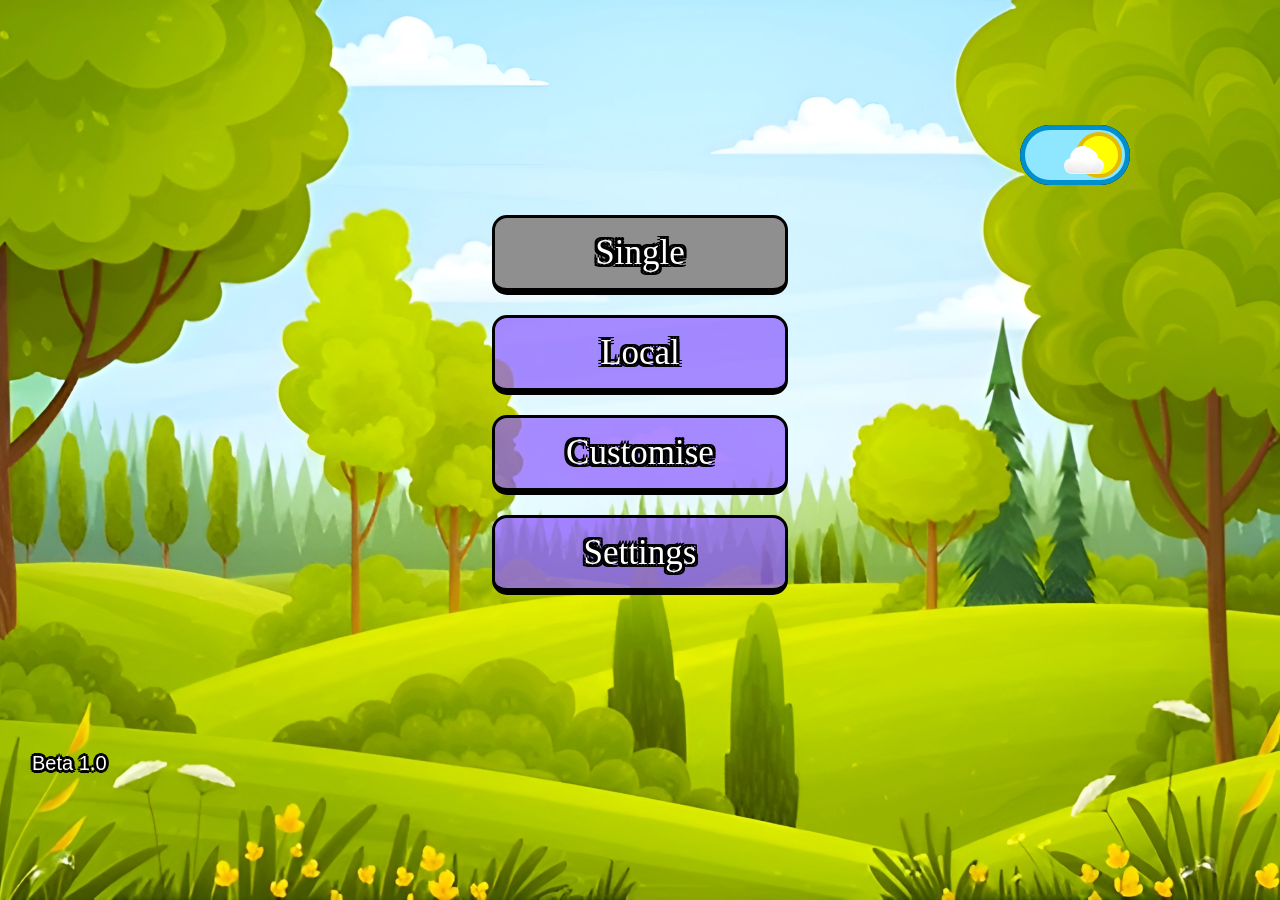
<file: menu/index.html>
<!DOCTYPE html>
<html lang="en">
  <head>
    <script src="./node.js"></script>
    <link rel="stylesheet" href="style.css" />
    <meta charset="UTF-8" />
    <meta name="viewport" content="width=device-width, initial-scale=1.0" />
    <title>Code of Logic</title>
  </head>
  <body>
    <div class="container_day" id="Photo_day">
      <div class="container_daynight">
        <div class="day" id="Day" onclick="Check()">
          <div class="sun" id="Sun"></div>
        </div>
        <div class="cloud" id="Cloud" onclick="Check()"></div>
        <div class="night" id="Night">
          <div class="moon" id="Moon">
            <div class="moon_sircle1"></div>
            <div class="moon_sircle2"></div>
            <div class="moon_sircle3"></div>
          </div>
          <div class="star star1"></div>
          <div class="star star2"></div>
          <div class="star star3"></div>
          <div class="star star4"></div>
          <div class="star star5"></div>
          <div class="star star6"></div>
        </div>
      </div>
      <audio id="Sound" src="./sounds/sound.mp3" type="audio/mpeg"></audio>
      <audio
        id="Sound1"
        src="./sounds/sound copy.mp3"
        type="audio/mpeg"
      ></audio>
      <audio
        id="Sound2"
        src="./sounds/sound copy 2.mp3"
        type="audio/mpeg"
      ></audio>
      <audio
        id="Sound3"
        src="./sounds/sound copy 3.mp3"
        type="audio/mpeg"
      ></audio>
      <div class="container_buttons">
        <div class="button1_day" id="Button_1" onmouseover="Sound()">
          Single
        </div>
        <div class="button2_day" id="Button_2" onmouseover="Sound1()">
          Local
        </div>
        <div class="button3_day" id="Button_3" onmouseover="Sound2()">
          Customise
        </div>
        <div class="button4_day" id="Button_4" onmouseover="Sound3()">
          Settings
        </div>
      </div>
      <div class="container_beta">
        <div class="text_beta">Beta 1.0</div>
      </div>
    </div>
  </body>
</html>
</file>
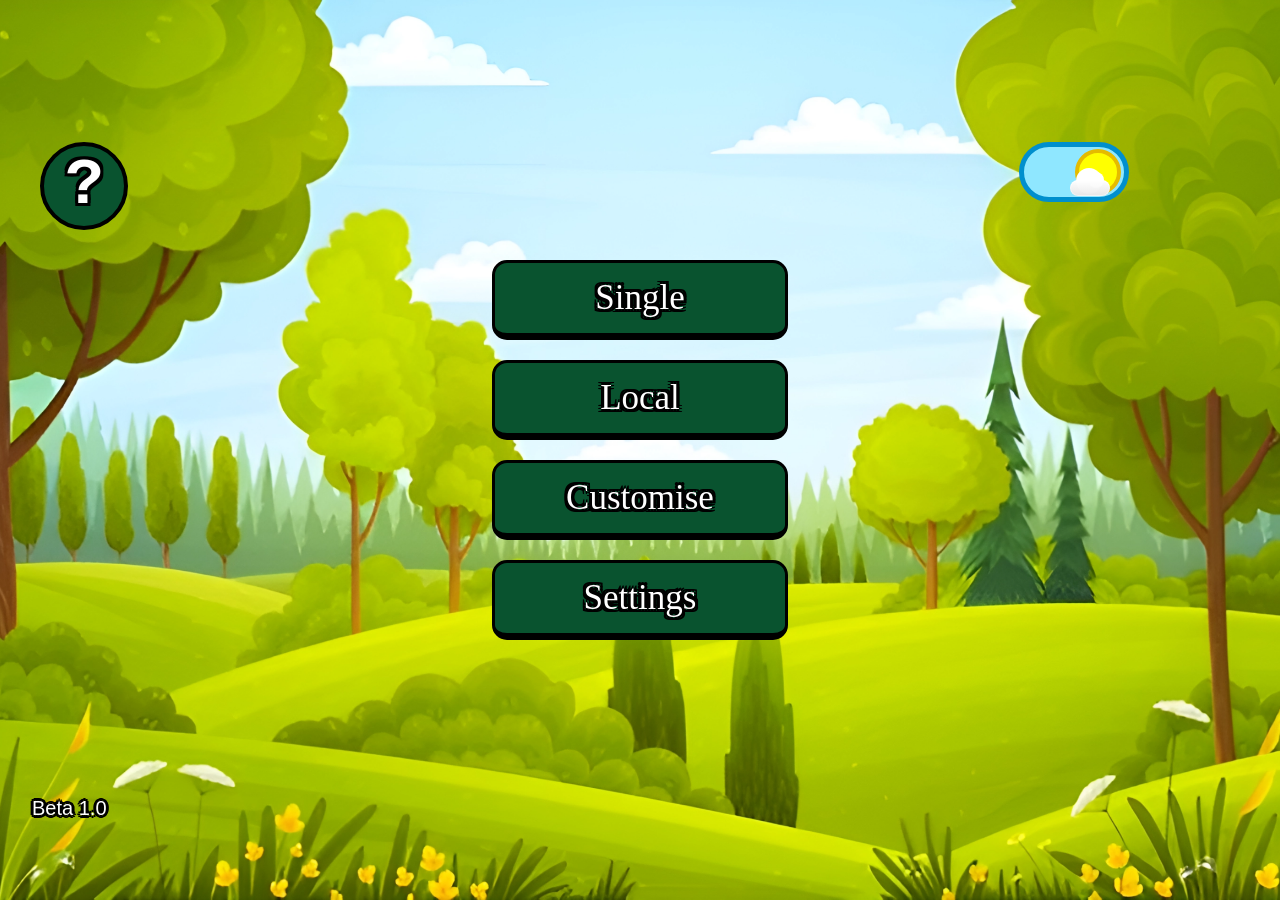
<file: menu/menu.html>
<!DOCTYPE html>
<html lang="en">
  <head>
    <script src="./menu.js"></script>
    <link rel="stylesheet" href="menu.css" />
    <meta charset="UTF-8" />
    <meta name="viewport" content="width=device-width, initial-scale=1.0" />
    <title>Code of Logic</title>
  </head>
  <body>
    <div class="container_day" id="Photo_day">
      <div class="container_daynight" id="Day_night">
        <div class="rules_day">
          <b>?</b>
        </div>

        <div class="day" id="Day" onclick="Check()">
          <div class="cloud" id="Cloud"></div>
          <div class="sun" id="Sun"></div>
        </div>

        <div class="night" id="Night">
          <div class="moon" id="Moon">
            <div class="moon_sircle1"></div>
            <div class="moon_sircle2"></div>
            <div class="moon_sircle3"></div>
          </div>
          <div class="star star1"></div>
          <div class="star star2"></div>
          <div class="star star3"></div>
          <div class="star star4"></div>
          <div class="star star5"></div>
          <div class="star star6"></div>
        </div>
      </div>
      <audio id="Sound" src="./sounds/sound.mp3" type="audio/mpeg"></audio>
      <audio
        id="Sound1"
        src="./sounds/sound copy.mp3"
        type="audio/mpeg"
      ></audio>
      <audio
        id="Sound2"
        src="./sounds/sound copy 2.mp3"
        type="audio/mpeg"
      ></audio>
      <audio
        id="Sound3"
        src="./sounds/sound copy 3.mp3"
        type="audio/mpeg"
      ></audio>
      <audio
        id="Sound_enter"
        src="sounds/sound_enter.mp3"
        type="audio/mpeg"
      ></audio>
      <audio
        id="Sound_back"
        src="sounds/sound_back.mp3"
        type="audio/mpeg"
      ></audio>

      <div class="container_buttons" id="Buttons">
        <div class="button1_day" id="Button_1" onmouseover="Sound()">
          Single
        </div>
        <div class="button2_day" id="Button_2" onmouseover="Sound1()">
          Local
        </div>
        <div
          class="button3_day"
          id="Button_3"
          onmouseover="Sound2()"
          onclick="Customise(), Sound_enter()"
        >
          Customise
        </div>
        <div
          class="button4_day"
          id="Button_4"
          onmouseover="Sound3()"
          onclick="Settings(); Sound_enter()"
        >
          Settings
        </div>
      </div>

      <div class="container_customise_day" id="Customise" style="display: none">
        <div
          class="container_butback2"
          onclick="Customise_back(), Sound_back()"
        >
          <div class="button_back2">
            <img src="./photo/button_back.png" />
          </div>
          <div class="text_customise">Customise</div>
        </div>
        <div class="text_for_bady">Choose body</div>
        <div class="bady">
          <div class="button_customise_1">
            <img src="./photo/button_for_custom2.png" />
          </div>
          <div class="skin">
            <img src="./photo/Skin1.png" />
          </div>
          <div class="button_customise_2">
            <img src="./photo/button_for_custom .png" />
          </div>
        </div>
        <div class="text_for_gun">Choose gun</div>
        <div class="guns">
          <div class="button_customise_3">
            <img src="./photo/button_for_custom2.png" />
          </div>
          <div class="photo_gun">
            <img src="./photo/gun1.png" />
          </div>
          <div class="button_customise_4">
            <img src="./photo/button_for_custom .png" />
          </div>
        </div>
      </div>
      <div class="container_sittings" style="display: none" id="Settings">
        <div class="container_butback">
          <div class="button_back" onclick="Settings_back(); Sound_back()">
            <img src="./photo/button_back.png" />
          </div>
          <div class="text_settings">Settings</div>
        </div>
        <div class="container_sound">
          <div class="sound_settings">
            <img
              src="./photo/sound_set.png"
              id="Set_1_on"
              onclick="Set_1_off()"
            />
            <img
              src="./photo/no_sound.png"
              style="display: none"
              id="Set_1_off"
              onclick="Set_1_on()"
            />
            <img
              src="./photo/sound_set2.png"
              style="display: none"
              id="Set_2_on"
              onclick="Set_2_off()"
            />
            <img
              src="./photo/no_sound2.png"
              style="display: none"
              id="Set_2_off"
              onclick="Set_2_on()"
            />
            <img
              src="./photo/sound_set3.png"
              style="display: none"
              id="Set_3_on"
              onclick="Set_3_off()"
            />
            <img
              src="./photo/no_sound3.png"
              style="display: none"
              id="Set_3_off"
              onclick="Set_3_on()"
            />
            <img
              src="./photo/sound_set4.png"
              style="display: none"
              id="Set_4_on"
              onclick="Set_4_off()"
            />
            <img
              src="./photo/no_sound4.png"
              style="display: none"
              id="Set_4_off"
              onclick="Set_4_on()"
            />
          </div>
          <div class="zero_to_hundred">
            <div
              class="block1_day"
              style="
                border-top-left-radius: 25px;
                border-bottom-left-radius: 25px;
                background-color: #22ff00;
              "
            ></div>
            <div
              class="block1_day"
              id="Color"
              style="background-color: #95ff00"
            ></div>
            <div
              class="block1_day"
              id="Color"
              style="background-color: #b7ff00"
            ></div>
            <div
              class="block1_day"
              id="Color"
              style="background-color: #d4ff00"
            ></div>
            <div
              class="block1_day"
              id="Color"
              style="background-color: #eaff00"
            ></div>
            <div
              class="block1_day"
              id="Color"
              style="background-color: #ffbf00"
            ></div>
            <div
              class="block1_day"
              id="Color"
              style="background-color: #ff9500"
            ></div>
            <div
              class="block1_day"
              id="Color"
              style="background-color: #ff6f00"
            ></div>
            <div
              class="block1_day"
              id="Color"
              style="background-color: #ff4800"
            ></div>
            <div
              class="block1_day"
              style="
                background-color: #ff0000;
                border-top-right-radius: 25px;
                border-bottom-right-radius: 25px;
              "
            >
              <div class="circle" id="Circle"></div>
            </div>
          </div>
        </div>
        <div class="managment">
          <div class="for_code">
            <div class="text_code">For code</div>
            <div class="block_for_button">
              <div class="button_words"></div>
              <div class="text_lineup">Choose line up</div>
            </div>
            <div class="block_for_button">
              <div class="button_words"></div>
              <div class="text_lineup">Choose line L</div>
            </div>
            <div class="block_for_button">
              <div class="button_words"></div>
              <div class="text_lineup">Choose line down</div>
            </div>
            <div class="block_for_button">
              <div class="button_words"></div>
              <div class="text_lineup">Choose number R</div>
            </div>
          </div>
          <div class="for_shooting">
            <div class="text_shooting">For shooting</div>
            <div class="block_for_button2">
              <div class="button_words"></div>
              <div class="text_lineup2">Shoot</div>
            </div>
            <div class="block_for_button2">
              <div class="button_words"></div>
              <div class="text_lineup2">Shoot enemy</div>
            </div>
          </div>
        </div>
      </div>
      <div class="container_beta">
        <div class="text_beta">Beta 1.0</div>
      </div>
    </div>
  </body>
</html>
</file>
<file: menu/style.css>
body {
  overflow: hidden;
  width: 100%;
  height: 100vh;
  margin: 0;
  color: white;
}
.container_day {
  display: flex;
  height: 100%;
  width: 100%;
  background-image: url(./photo/phone1.png);
  background-repeat: no-repeat;
  background-size: cover;
  background-position: center;
  justify-content: center;
  align-items: center;
  flex-direction: column;
}
.container_night {
  display: flex;
  height: 100%;
  width: 100%;
  background-image: url(./photo/phone2.png);
  background-repeat: no-repeat;
  background-size: cover;
  background-position: center;
  justify-content: center;
  align-items: center;
  flex-direction: column;
}
.button1_day {
  display: flex;
  justify-content: center;
  align-items: center;
  background-color: rgb(143, 143, 143);
  border-radius: 15px;
  border: 3px solid black;
  width: 290px;
  height: 70px;
  font-size: 35px;
  font-family: kavoon;
  cursor: pointer;
  border-bottom: 7px solid black;
  text-shadow: -3px -3px 0 #000, 3px -3px 0 #000, -3px 3px 0 #000,
    3px 3px 0 #000, -3px 0 0 #000, 3px 0 0 #000, 0 -3px 0 #000, 0 3px 0 #000;
}
.button1_day:hover {
  background-color: rgb(92, 92, 92);
}
.button2_day {
  display: flex;
  justify-content: center;
  align-items: center;
  background-color: rgba(140, 90, 255, 0.7);
  border-radius: 15px;
  border: 3px solid black;
  width: 290px;
  height: 70px;
  font-size: 35px;
  border-bottom: 7px solid black;
  font-family: kavoon;
  cursor: pointer;
  margin-top: 20px;
  text-shadow: -3px -3px 0 #000, 3px -3px 0 #000, -3px 3px 0 #000,
    3px 3px 0 #000, -3px 0 0 #000, 3px 0 0 #000, 0 -3px 0 #000, 0 3px 0 #000;
}
.button2_day:hover {
  background-color: rgb(140, 90, 255);
}
.button3_day {
  display: flex;
  justify-content: center;
  align-items: center;
  background-color: rgba(140, 90, 255, 0.7);
  border-radius: 15px;
  border: 3px solid black;
  width: 290px;
  border-bottom: 7px solid black;
  height: 70px;
  font-size: 35px;
  font-family: kavoon;
  cursor: pointer;
  margin-top: 20px;
  text-shadow: -3px -3px 0 #000, 3px -3px 0 #000, -3px 3px 0 #000,
    3px 3px 0 #000, -3px 0 0 #000, 3px 0 0 #000, 0 -3px 0 #000, 0 3px 0 #000;
}
.button3_day:hover {
  background-color: rgb(140, 90, 255);
}
.button4_day {
  display: flex;
  justify-content: center;
  align-items: center;
  background-color: rgba(140, 90, 255, 0.75);
  border-radius: 15px;
  border: 3px solid black;
  width: 290px;
  height: 70px;
  font-size: 35px;
  font-family: kavoon;
  cursor: pointer;
  border-bottom: 7px solid black;
  margin-top: 20px;
  text-shadow: -3px -3px 0 #000, 3px -3px 0 #000, -3px 3px 0 #000,
    3px 3px 0 #000, -3px 0 0 #000, 3px 0 0 #000, 0 -3px 0 #000, 0 3px 0 #000;
}
.button4_day:hover {
  background-color: rgb(97, 24, 255);
}
.button1_night {
  display: flex;
  justify-content: center;
  align-items: center;
  background-color: rgb(0, 255, 51);
  border-radius: 15px;
  border: 3px solid black;
  width: 290px;
  height: 70px;
  font-size: 35px;
  font-family: kavoon;
  cursor: pointer;
  border-bottom: 7px solid black;
  text-shadow: -3px -3px 0 #000, 3px -3px 0 #000, -3px 3px 0 #000,
    3px 3px 0 #000, -3px 0 0 #000, 3px 0 0 #000, 0 -3px 0 #000, 0 3px 0 #000;
}
.button1_night:hover {
  background-color: rgb(54, 0, 180);
}
.button2_night {
  display: flex;
  justify-content: center;
  align-items: center;
  background-color: rgb(0, 255, 51);
  border-radius: 15px;
  border: 3px solid black;
  width: 290px;
  height: 70px;
  font-size: 35px;
  border-bottom: 7px solid black;
  font-family: kavoon;
  cursor: pointer;
  margin-top: 20px;
  text-shadow: -3px -3px 0 #000, 3px -3px 0 #000, -3px 3px 0 #000,
    3px 3px 0 #000, -3px 0 0 #000, 3px 0 0 #000, 0 -3px 0 #000, 0 3px 0 #000;
}
.button2_night:hover {
  background-color: rgb(140, 90, 255);
}
.button3_night {
  display: flex;
  justify-content: center;
  align-items: center;
  background-color: rgb(0, 255, 51);
  border-radius: 15px;
  border: 3px solid black;
  width: 290px;
  border-bottom: 7px solid black;
  height: 70px;
  font-size: 35px;
  font-family: kavoon;
  cursor: pointer;
  margin-top: 20px;
  text-shadow: -3px -3px 0 #000, 3px -3px 0 #000, -3px 3px 0 #000,
    3px 3px 0 #000, -3px 0 0 #000, 3px 0 0 #000, 0 -3px 0 #000, 0 3px 0 #000;
}
.button3_night:hover {
  background-color: rgb(140, 90, 255);
}
.button4_night {
  display: flex;
  justify-content: center;
  align-items: center;
  background-color: rgb(0, 255, 51);
  border-radius: 15px;
  border: 3px solid black;
  width: 290px;
  height: 70px;
  font-size: 35px;
  font-family: kavoon;
  cursor: pointer;
  border-bottom: 7px solid black;
  margin-top: 20px;
  text-shadow: -3px -3px 0 #000, 3px -3px 0 #000, -3px 3px 0 #000,
    3px 3px 0 #000, -3px 0 0 #000, 3px 0 0 #000, 0 -3px 0 #000, 0 3px 0 #000;
}
.button4_day:hover {
  background-color: rgb(97, 24, 255);
}
.container_beta {
  display: flex;
  align-items: end;
  margin-left: 5%;
  width: 100%;
  height: 20%;
}
.text_beta {
  color: white;
  font-size: 20px;
  font-family: "Trebuchet MS", "Lucida Sans Unicode", "Lucida Grande",
    "Lucida Sans", Arial, sans-serif;
  text-shadow: -2px -2px 0 #000, 2px -2px 0 #000, -2px 2px 0 #000,
    2px 2px 0 #000, -3px 0 0 #000, 3px 0 0 #000, 0 -3px 0 #000, 0 3px 0 #000;
}

/*?/////////////////////////////////daynight_button////////////////////////////////////////////////// */
.day {
  position: relative;
  width: 100px;
  height: 50px;
  margin-left: 10px;
  background-color: rgb(143, 231, 255);
  border-radius: 35px;
  border: 5px solid rgb(0, 143, 205);
  cursor: pointer;
  z-index: 1;
}
.sun {
  position: relative;
  width: 38px;
  height: 38px;
  background-color: rgb(255, 255, 0);
  border-radius: 50%;
  margin-left: 51px;
  margin-top: 2px;
  border: 4px solid rgb(229, 187, 0);
}

.cloud {
  background-color: #fff;
  background-image: -webkit-linear-gradient(
    hsla(0, 0%, 0%, 0),
    hsla(0, 0%, 0%, 0.1)
  );
  border-radius: 1em;
  box-shadow: inset 0 0 0 1px hsla(0, 0%, 100%, 0.5);
  display: inline-block;
  height: 1em;
  right: 66px;
  top: 33px;
  position: relative;
  width: 40px;
  cursor: pointer;
  z-index: 1;
}
.cloud:after,
.cloud:before {
  background-color: #fff;
  content: "";
  border-radius: 100%;
  position: absolute;
}
.cloud:after {
  background-image: -webkit-linear-gradient(
    hsla(0, 0%, 0%, 0) 50%,
    hsla(0, 0%, 0%, 0.025)
  );
  height: 1em;
  right: 0.4em;
  top: -0.5em;
  width: 1em;
}
.cloud:before {
  background-image: -webkit-linear-gradient(
    hsla(0, 0%, 0%, 0) 50%,
    hsla(0, 0%, 0%, 0.075)
  );
  height: 1.6em;
  left: 0.4em;
  top: -0.75em;
  width: 1.6em;
}
.container_daynight {
  width: 100%;
  display: flex;
  margin-bottom: 30px;
  justify-content: end;
}
/* /////////////////////day/night////////////////////// */

@keyframes sun_anime {
  0% {
    transform: translate(0);
    opacity: 1;
  }
  70% {
    opacity: 0;
  }
  100% {
    transform: translate(-48px);
    opacity: 0;
  }
}
.sun_anime {
  animation: sun_anime 0.8s;
  animation-fill-mode: forwards;
}
@keyframes cloud_anime {
  0% {
    opacity: 1;
  }
  70% {
    opacity: 0;
  }
  100% {
    opacity: 0;
  }
}
.cloud_anime {
  animation: cloud_anime 0.8s;
  animation-fill-mode: forwards;
}
@keyframes day_anime {
  0% {
    opacity: 1;
  }
  70% {
    opacity: 0;
  }
  100% {
    opacity: 0;
  }
}
.day_anime {
  animation: day_anime 0.8s;
  animation-fill-mode: forwards;
}

.night {
  position: relative;
  right: 150px;
  width: 100px;
  height: 50px;
  background-color: rgb(48, 29, 110);
  border-radius: 35px;
  border: 5px solid rgb(0, 0, 0);
  cursor: pointer;
}
.moon {
  position: relative;
  width: 38px;
  height: 38px;
  background-color: rgb(233, 233, 207);
  border-radius: 50%;
  top: 2px;
  left: 53px;
  border: 4px solid rgb(170, 167, 152);
}
.moon_sircle1 {
  position: relative;
  width: 7px;
  height: 8px;
  top: 5px;
  background-color: rgb(223, 223, 197);
  border: 4px solid rgb(170, 167, 152);
  border-radius: 40px;
}
.moon_sircle2 {
  position: relative;
  width: 5px;
  height: 4px;
  top: 10px;
  left: 17px;
  background-color: rgb(223, 223, 197);
  border: 4px solid rgb(170, 167, 152);
  border-radius: 40px;
}
.moon_sircle3 {
  position: relative;
  width: 1px;
  height: 1px;
  left: 28px;
  bottom: 20px;
  background-color: rgb(223, 223, 197);
  border: 4px solid rgb(170, 167, 152);
  border-radius: 40px;
}
.star {
  position: relative;
  width: 5px;
  height: 5px;
  border-radius: 50%;
  background-color: white;
}
.star.star1 {
  bottom: 7px;
  left: 50px;
}
.star.star2 {
  bottom: 45px;
  left: 55px;
  width: 4px;
  height: 4px;
}
.star.star3 {
  bottom: 43px;
  left: 73px;
  width: 3px;
  height: 3px;
}
.star.star4 {
  bottom: 24px;
  left: 80px;
  width: 5px;
  height: 5px;
}
.star.star5 {
  bottom: 55px;
  left: 86px;
  width: 3px;
  height: 3px;
}
.star.star6 {
  bottom: 43px;
  left: 57px;
  width: 3px;
  height: 3px;
}
@keyframes night_anime {
  0% {
    opacity: 0;
  }
  70% {
    opacity: 1;
  }
  100% {
    opacity: 1;
  }
}
.night_anime {
  animation: night_anime 0.8s;
  animation-fill-mode: forwards;
}
@keyframes moon_anime {
  0% {
    transform: translate(0);
    opacity: 0;
  }
  80% {
    opacity: 1;
  }
  100% {
    transform: translate(-50px);
    opacity: 1;
  }
}
.moon_anime {
  animation: moon_anime 0.8s;
  animation-fill-mode: forwards;
}

@keyframes moon_anime_reverse {
  0% {
    transform: translate(-50px);
    opacity: 1;
  }
  70% {
    opacity: 0;
  }
  100% {
    transform: translate(0);
    opacity: 0;
  }
}
.moon_anime_reverse {
  animation: moon_anime_reverse 0.8s;
  animation-fill-mode: forwards;
}

@keyframes night_anime_reverse {
  0% {
    opacity: 1;
  }
  70% {
    opacity: 0;
  }
  100% {
    opacity: 0;
  }
}
.night_anime_reverse {
  animation: night_anime_reverse 0.8s;
  animation-fill-mode: forwards;
}
@keyframes sun_anime_reverse {
  0% {
    transform: translate(-50px);
    opacity: 0;
  }
  80% {
    opacity: 1;
  }
  100% {
    transform: translate(0);
    opacity: 1;
  }
}
.sun_anime_reverse {
  animation: sun_anime_reverse 0.8s;
  animation-fill-mode: forwards;
}
@keyframes cloud_anime_reverse {
  0% {
    opacity: 0;
  }
  50% {
    opacity: 1;
  }
  100% {
    opacity: 1;
  }
}
.cloud_anime_reverse {
  animation: cloud_anime_reverse 0.8s;
  animation-fill-mode: forwards;
}
@keyframes day_anime_reverse {
  0% {
    opacity: 0;
  }
  50% {
    opacity: 1;
  }
  100% {
    opacity: 1;
  }
}
.day_anime_reverse {
  animation: day_anime_reverse 0.8s;
  animation-fill-mode: forwards;
}

/*////////////////////////////////////////////////////////////////////////*/
</file>
<file: menu/menu.css>
body {
  overflow: hidden;
  width: 100%;
  height: 100vh;
  margin: 0;
  color: white;
}
.container_day {
  display: flex;
  height: 100%;
  width: 100%;
  background-image: url(./photo/phone1.png);
  background-repeat: no-repeat;
  background-size: cover;
  background-position: center;
  justify-content: center;
  align-items: center;
  flex-direction: column;
}
.container_night {
  display: flex;
  height: 100%;
  width: 100%;
  background-image: url(./photo/phone2.png);
  background-repeat: no-repeat;
  background-size: cover;
  background-position: center;
  justify-content: center;
  align-items: center;
  flex-direction: column;
}
.rules_day {
  display: flex;
  position: relative;
  justify-content: start;
  width: 80px;
  height: 80px;
  right: 72%;
  border-radius: 50%;
  background-color: rgb(9, 83, 47);
  color: white;
  font-family: "Courier New", Courier, monospace;
  font-size: 65px;
  align-items: center;
  justify-content: center;
  border: 4px solid black;
  cursor: pointer;
  text-shadow: -3px -3px 0 #000, 3px -3px 0 #000, -3px 3px 0 #000,
    3px 3px 0 #000, -3px 0 0 #000, 3px 0 0 #000, 0 -3px 0 #000, 0 3px 0 #000;
}
.rules_day:hover {
  background-color: rgb(219, 193, 49);
}

.rules_night:hover {
  background-color: rgb(219, 193, 49);
}

.button1_day {
  display: flex;
  justify-content: center;
  align-items: center;
  background-color: rgb(9, 83, 47);
  border-radius: 15px;
  border: 3px solid black;
  width: 290px;
  height: 70px;
  font-size: 35px;
  font-family: kavoon;
  cursor: pointer;
  border-bottom: 7px solid black;
  text-shadow: -3px -3px 0 #000, 3px -3px 0 #000, -3px 3px 0 #000,
    3px 3px 0 #000, -3px 0 0 #000, 3px 0 0 #000, 0 -3px 0 #000, 0 3px 0 #000;
}
.button1_day:hover {
  background-color: rgb(219, 193, 49);
}
.button2_day {
  display: flex;
  justify-content: center;
  align-items: center;
  background-color: rgb(9, 83, 47);
  border-radius: 15px;
  border: 3px solid black;
  width: 290px;
  height: 70px;
  font-size: 35px;
  border-bottom: 7px solid black;
  font-family: kavoon;
  cursor: pointer;
  margin-top: 20px;
  text-shadow: -3px -3px 0 #000, 3px -3px 0 #000, -3px 3px 0 #000,
    3px 3px 0 #000, -3px 0 0 #000, 3px 0 0 #000, 0 -3px 0 #000, 0 3px 0 #000;
}
.button2_day:hover {
  background-color: rgb(219, 193, 49);
}
.button3_day {
  display: flex;
  justify-content: center;
  align-items: center;
  background-color: rgb(9, 83, 47);
  border-radius: 15px;
  border: 3px solid black;
  width: 290px;
  border-bottom: 7px solid black;
  height: 70px;
  font-size: 35px;
  font-family: kavoon;
  cursor: pointer;
  margin-top: 20px;
  text-shadow: -3px -3px 0 #000, 3px -3px 0 #000, -3px 3px 0 #000,
    3px 3px 0 #000, -3px 0 0 #000, 3px 0 0 #000, 0 -3px 0 #000, 0 3px 0 #000;
}
.button3_day:hover {
  background-color: rgb(219, 193, 49);
}
.button4_day {
  display: flex;
  justify-content: center;
  align-items: center;
  background-color: rgb(9, 83, 47);
  border-radius: 15px;
  border: 3px solid black;
  width: 290px;
  height: 70px;
  font-size: 35px;
  font-family: kavoon;
  cursor: pointer;
  border-bottom: 7px solid black;
  margin-top: 20px;
  text-shadow: -3px -3px 0 #000, 3px -3px 0 #000, -3px 3px 0 #000,
    3px 3px 0 #000, -3px 0 0 #000, 3px 0 0 #000, 0 -3px 0 #000, 0 3px 0 #000;
  color: white;
}
.button4_day:hover {
  background-color: rgb(219, 193, 49);
}
.button1_night {
  display: flex;
  justify-content: center;
  align-items: center;
  background-color: rgb(46, 46, 46);
  border-radius: 15px;
  border: 3px solid black;
  width: 290px;
  height: 70px;
  font-size: 35px;
  font-family: kavoon;
  cursor: pointer;
  border-bottom: 7px solid black;
  text-shadow: -3px -3px 0 #000, 3px -3px 0 #000, -3px 3px 0 #000,
    3px 3px 0 #000, -3px 0 0 #000, 3px 0 0 #000, 0 -3px 0 #000, 0 3px 0 #000;
}
.button1_night:hover {
  background-color: rgb(102, 0, 255);
}
.button2_night {
  display: flex;
  justify-content: center;
  align-items: center;
  background-color: rgb(46, 46, 46);
  border-radius: 15px;
  border: 3px solid black;
  width: 290px;
  height: 70px;
  font-size: 35px;
  border-bottom: 7px solid black;
  font-family: kavoon;
  cursor: pointer;
  margin-top: 20px;
  text-shadow: -3px -3px 0 #000, 3px -3px 0 #000, -3px 3px 0 #000,
    3px 3px 0 #000, -3px 0 0 #000, 3px 0 0 #000, 0 -3px 0 #000, 0 3px 0 #000;
}
.button2_night:hover {
  background-color: rgb(102, 0, 255);
}
.button3_night {
  display: flex;
  justify-content: center;
  align-items: center;
  background-color: rgb(46, 46, 46);
  border-radius: 15px;
  border: 3px solid black;
  width: 290px;
  border-bottom: 7px solid black;
  height: 70px;
  font-size: 35px;
  font-family: kavoon;
  cursor: pointer;
  margin-top: 20px;
  text-shadow: -3px -3px 0 #000, 3px -3px 0 #000, -3px 3px 0 #000,
    3px 3px 0 #000, -3px 0 0 #000, 3px 0 0 #000, 0 -3px 0 #000, 0 3px 0 #000;
}
.button3_night:hover {
  background-color: rgb(102, 0, 255);
}
.button4_night {
  display: flex;
  justify-content: center;
  align-items: center;
  background-color: rgb(46, 46, 46);
  border-radius: 15px;
  border: 3px solid black;
  width: 290px;
  height: 70px;
  font-size: 35px;
  font-family: kavoon;
  cursor: pointer;
  border-bottom: 7px solid black;
  margin-top: 20px;
  text-shadow: -3px -3px 0 #000, 3px -3px 0 #000, -3px 3px 0 #000,
    3px 3px 0 #000, -3px 0 0 #000, 3px 0 0 #000, 0 -3px 0 #000, 0 3px 0 #000;
  color: white;
  text-decoration: none;
}
.button4_night:hover {
  background-color: rgb(102, 0, 255);
}
.container_beta {
  display: flex;
  align-items: end;
  margin-left: 5%;
  width: 100%;
  height: 20%;
}
.text_beta {
  color: white;
  font-size: 20px;
  font-family: "Trebuchet MS", "Lucida Sans Unicode", "Lucida Grande",
    "Lucida Sans", Arial, sans-serif;
  text-shadow: -2px -2px 0 #000, 2px -2px 0 #000, -2px 2px 0 #000,
    2px 2px 0 #000, -3px 0 0 #000, 3px 0 0 #000, 0 -3px 0 #000, 0 3px 0 #000;
}

/*?/////////////////////////////////daynight_button////////////////////////////////////////////////// */
.day {
  position: relative;
  width: 100px;
  height: 50px;
  right: 41px;
  background-color: rgb(143, 231, 255);
  border-radius: 35px;
  border: 5px solid rgb(0, 143, 205);
  cursor: pointer;
  z-index: 1;
}
.sun {
  position: absolute;
  bottom: 20px;
  width: 38px;
  height: 38px;
  background-color: rgb(255, 255, 0);
  border-radius: 50%;
  border: 4px solid rgb(229, 187, 0);
}

.cloud {
  position: absolute;
  left: 46px;
  background-color: #fff;
  background-image: -webkit-linear-gradient(
    hsla(0, 0%, 0%, 0),
    hsla(0, 0%, 0%, 0.1)
  );
  border-radius: 1em;
  box-shadow: inset 0 0 0 1px hsla(0, 0%, 100%, 0.5);
  display: inline-block;
  height: 1em;
  width: 40px;
  cursor: pointer;
  z-index: 1;
}
.cloud:after,
.cloud:before {
  background-color: #fff;
  content: "";
  border-radius: 100%;
  position: absolute;
}
.cloud:after {
  background-image: -webkit-linear-gradient(
    hsla(0, 0%, 0%, 0) 50%,
    hsla(0, 0%, 0%, 0.025)
  );
  width: 1em;
}
.cloud:before {
  background-image: -webkit-linear-gradient(
    hsla(0, 0%, 0%, 0) 50%,
    hsla(0, 0%, 0%, 0.075)
  );
  height: 1.6em;
  left: 0.4em;
  top: -0.75em;
  width: 1.6em;
}
.container_daynight {
  width: 100%;
  margin-top: 62px;
}
/* ///////////////////////////////////////////////////////////// */
/* /////////////////////day/night////////////////////// */

@keyframes sun_anime {
  0% {
    transform: translate(0);
    opacity: 1;
  }
  70% {
    opacity: 0;
  }
  100% {
    transform: translate(-48px);
    opacity: 0;
  }
}
.sun_anime {
  animation: sun_anime 0.8s;
  animation-fill-mode: forwards;
}
@keyframes cloud_anime {
  0% {
    opacity: 1;
  }
  70% {
    opacity: 0;
  }
  100% {
    opacity: 0;
  }
}
.cloud_anime {
  animation: cloud_anime 0.8s;
  animation-fill-mode: forwards;
}
@keyframes day_anime {
  0% {
    opacity: 1;
  }
  70% {
    opacity: 0;
  }
  100% {
    opacity: 0;
  }
}
.day_anime {
  animation: day_anime 0.8s;
  animation-fill-mode: forwards;
}

.night {
  position: relative;
  opacity: 0;
  right: 150px;
  width: 100px;
  height: 50px;
  background-color: rgb(48, 29, 110);
  border-radius: 35px;
  border: 5px solid rgb(0, 0, 0);
  cursor: pointer;
}
.moon {
  position: relative;
  width: 38px;
  height: 38px;
  background-color: rgb(233, 233, 207);
  border-radius: 50%;
  top: 2px;
  left: 53px;
  border: 4px solid rgb(170, 167, 152);
}
.moon_sircle1 {
  position: relative;
  width: 7px;
  height: 8px;
  top: 5px;
  background-color: rgb(223, 223, 197);
  border: 4px solid rgb(170, 167, 152);
  border-radius: 40px;
}
.moon_sircle2 {
  position: relative;
  width: 5px;
  height: 4px;
  top: 10px;
  left: 17px;
  background-color: rgb(223, 223, 197);
  border: 4px solid rgb(170, 167, 152);
  border-radius: 40px;
}
.moon_sircle3 {
  position: relative;
  width: 1px;
  height: 1px;
  left: 28px;
  bottom: 20px;
  background-color: rgb(223, 223, 197);
  border: 4px solid rgb(170, 167, 152);
  border-radius: 40px;
}
.star {
  position: relative;
  width: 5px;
  height: 5px;
  border-radius: 50%;
  background-color: white;
}
.star.star1 {
  bottom: 7px;
  left: 50px;
}
.star.star2 {
  bottom: 45px;
  left: 55px;
  width: 4px;
  height: 4px;
}
.star.star3 {
  bottom: 43px;
  left: 73px;
  width: 3px;
  height: 3px;
}
.star.star4 {
  bottom: 24px;
  left: 80px;
  width: 5px;
  height: 5px;
}
.star.star5 {
  bottom: 55px;
  left: 86px;
  width: 3px;
  height: 3px;
}
.star.star6 {
  bottom: 43px;
  left: 57px;
  width: 3px;
  height: 3px;
}
@keyframes night_anime {
  0% {
    opacity: 0;
  }
  70% {
    opacity: 1;
  }
  100% {
    opacity: 1;
  }
}
.night_anime {
  animation: night_anime 0.8s;
  animation-fill-mode: forwards;
}
@keyframes moon_anime {
  0% {
    transform: translate(0);
    opacity: 0;
  }
  80% {
    opacity: 1;
  }
  100% {
    transform: translate(-50px);
    opacity: 1;
  }
}
.moon_anime {
  animation: moon_anime 0.8s;
  animation-fill-mode: forwards;
}

@keyframes moon_anime_reverse {
  0% {
    transform: translate(-50px);
    opacity: 1;
  }
  70% {
    opacity: 0;
  }
  100% {
    transform: translate(0);
    opacity: 0;
  }
}
.moon_anime_reverse {
  animation: moon_anime_reverse 0.8s;
  animation-fill-mode: forwards;
}

@keyframes night_anime_reverse {
  0% {
    opacity: 1;
  }
  70% {
    opacity: 0;
  }
  100% {
    opacity: 0;
  }
}
.night_anime_reverse {
  animation: night_anime_reverse 0.8s;
  animation-fill-mode: forwards;
}
@keyframes sun_anime_reverse {
  0% {
    transform: translate(-50px);
    opacity: 0;
  }
  80% {
    opacity: 1;
  }
  100% {
    transform: translate(0);
    opacity: 1;
  }
}
.sun_anime_reverse {
  animation: sun_anime_reverse 0.8s;
  animation-fill-mode: forwards;
}
@keyframes cloud_anime_reverse {
  0% {
    opacity: 0;
  }
  50% {
    opacity: 1;
  }
  100% {
    opacity: 1;
  }
}
.cloud_anime_reverse {
  animation: cloud_anime_reverse 0.8s;
  animation-fill-mode: forwards;
}
@keyframes day_anime_reverse {
  0% {
    opacity: 0;
  }
  50% {
    opacity: 1;
  }
  100% {
    opacity: 1;
  }
}
.day_anime_reverse {
  animation: day_anime_reverse 0.8s;
  animation-fill-mode: forwards;
}
/* це загальний клас для всього що є в налаштуваннях */
.container_sittings {
  display: flex;
  flex-direction: column;

  align-items: center;
  background-color: #7c7c7c;
  border-radius: 15px;
  border: 4px solid black;
  width: 586px;
  height: 460px;
  border-bottom: 7px solid black;
  font-size: 35px;
  font-family: kavoon;
}

/* Цей клас для кнопки назад і тексту */
.container_butback {
  display: flex;
  justify-content: left;
  flex-direction: row;
  margin-bottom: -5px;
}

.button_back {
  display: flex;
  width: 55px;
  height: 47px;
  margin-left: -60%;
  margin-top: 5%;
  cursor: pointer;
}

.text_settings {
  display: flex;
  margin-left: 55%;
  margin-top: 3%;
  color: white;
  font-size: 50px;
  font-family: Kavoon;
  text-shadow: -2px -2px 0 #000, 2px -2px 0 #000, -2px 2px 0 #000,
    2px 2px 0 #000, -3px 0 0 #000, 3px 0 0 #000, 0 -3px 0 #000, 0 3px 0 #000;
}
/* цей для налаштування звуку */
.container_sound {
  display: flex;
  flex-direction: row;
}

.sound_settings {
  display: flex;
  width: 30px;
  height: 45px;
  margin-left: -5%;
  margin-top: 5px;
  cursor: pointer;
}

.zero_to_hundred {
  display: flex;
  flex-direction: row;
  margin-left: 10%;
}

.block1 {
  width: 38px;
  height: 18px;
  border: 2px solid black;
  background-color: #00ea25;
  margin-top: 4.3%;
}

/*?/////////////////////////////////daynight_button////////////////////////////////////////////////// */
.day {
  position: relative;
  width: 100px;
  height: 50px;
  margin-left: 10px;
  background-color: rgb(143, 231, 255);
  border-radius: 35px;
  border: 5px solid rgb(0, 143, 205);
  cursor: pointer;
  z-index: 1;
}
.sun {
  position: relative;
  width: 38px;
  height: 38px;
  background-color: rgb(255, 255, 0);
  border-radius: 50%;
  margin-left: 51px;
  margin-top: 2px;
  border: 4px solid rgb(229, 187, 0);
}

.cloud {
  background-color: #fff;
  background-image: -webkit-linear-gradient(
    hsla(0, 0%, 0%, 0),
    hsla(0, 0%, 0%, 0.1)
  );
  border-radius: 1em;
  box-shadow: inset 0 0 0 1px hsla(0, 0%, 100%, 0.5);
  display: inline-block;
  height: 1em;
  right: 66px;
  top: 33px;
  position: relative;
  width: 40px;
  cursor: pointer;
  z-index: 1;
}
.cloud:after,
.cloud:before {
  background-color: #fff;
  content: "";
  border-radius: 100%;
  position: absolute;
}
.cloud:after {
  background-image: -webkit-linear-gradient(
    hsla(0, 0%, 0%, 0) 50%,
    hsla(0, 0%, 0%, 0.025)
  );
  height: 1em;
  right: 0.4em;
  top: -0.5em;
  width: 1em;
}
.cloud:before {
  background-image: -webkit-linear-gradient(
    hsla(0, 0%, 0%, 0) 50%,
    hsla(0, 0%, 0%, 0.075)
  );
  height: 1.6em;
  left: 0.4em;
  top: -0.75em;
  width: 1.6em;
}
.container_daynight {
  width: 100%;
  display: flex;
  margin-bottom: 30px;
  justify-content: end;
}

.night {
  position: relative;
  right: 150px;
  width: 100px;
  height: 50px;
  background-color: rgb(48, 29, 110);
  border-radius: 35px;
  border: 5px solid rgb(0, 0, 0);
  cursor: pointer;
}

.day_anime_reverse {
  animation: day_anime_reverse 0.8s;
  animation-fill-mode: forwards;
}
.container_customise_day {
  display: flex;
  flex-direction: column;
  align-items: center;
  background-color: #7c7c7c;
  border-radius: 15px;
  border: 4px solid black;
  width: 586px;
  height: 460px;
  border-bottom: 7px solid black;
  font-size: 35px;
  font-family: kavoon;
}

.container_customise_night {
  display: flex;
  flex-direction: column;
  align-items: center;
  background-color: #383838;
  border-radius: 15px;
  border: 4px solid black;
  width: 586px;
  height: 460px;
  border-bottom: 7px solid black;
  font-size: 35px;
  font-family: kavoon;
}

.container_butback2 {
  display: flex;
  justify-content: center;
  text-align: center;
  flex-direction: row;
  margin-bottom: -5px;
}

.button_back2 {
  display: flex;
  width: 55px;
  height: 47px;
  margin-left: -45%;
  margin-top: 5%;
  cursor: pointer;
}

.text_customise {
  display: flex;
  margin-left: 30%;
  margin-top: 2%;
  color: white;
  font-size: 50px;
  font-family: Kavoon;
  text-shadow: -2px -2px 0 #000, 2px -2px 0 #000, -2px 2px 0 #000,
    2px 2px 0 #000, -3px 0 0 #000, 3px 0 0 #000, 0 -3px 0 #000, 0 3px 0 #000;
}

.bady {
  display: flex;
  flex-direction: row;
  justify-content: center;
}

.text_for_bady {
  display: flex;
  margin-top: 5%;
  color: white;
  font-size: 25px;
  font-family: Kavoon;
  text-shadow: -2px -2px 0 #000, 2px -2px 0 #000, -2px 2px 0 #000,
    2px 2px 0 #000, -3px 0 0 #000, 3px 0 0 #000, 0 -3px 0 #000, 0 3px 0 #000;
}

.skin {
  display: flex;
  justify-content: space-around;
  margin: 10%;
  margin-top: -5%;
}

.button_customise_1 {
  display: flex;
  justify-content: center;
  margin-top: 25%;
  width: 63px;
  height: 30px;
}

.button_customise_2 {
  display: flex;
  justify-content: center;
  margin-top: 25%;
  width: 63px;
  height: 30px;
}

.text_for_gun {
  display: flex;
  margin-top: -8%;
  color: white;
  font-size: 25px;
  font-family: Kavoon;
  text-shadow: -2px -2px 0 #000, 2px -2px 0 #000, -2px 2px 0 #000,
    2px 2px 0 #000, -3px 0 0 #000, 3px 0 0 #000, 0 -3px 0 #000, 0 3px 0 #000;
}

.guns {
  display: flex;
  flex-direction: row;
  margin-top: 8%;
  margin-left: -15%;
}

.button_customise_3 {
  display: flex;
  justify-content: center;
  width: 63px;
  height: 30px;
}
.photo_gun {
  display: flex;
  justify-content: space-around;
  margin: 18%;
  margin-top: -5%;
}
.button_customise_4 {
  display: flex;
  justify-content: center;
  width: 63px;
  height: 30px;
}

.container_customise_night {
  display: flex;
  flex-direction: column;
  align-items: center;
  background-color: #383838;
  border-radius: 15px;
  border: 4px solid black;
  width: 586px;
  height: 460px;
  border-bottom: 7px solid black;
  font-size: 35px;
  font-family: kavoon;
}


/* це загальний клас для всього що є в налаштуваннях */
.container_sittings_day {
  display: flex;
  flex-direction: column;
  align-items: center;
  background-color: #7c7c7c;
  border-radius: 15px;
  border: 4px solid black;
  width: 586px;
  height: 460px;
  border-bottom: 7px solid black;
  font-size: 35px;
  font-family: kavoon;
}

.container_sittings_night {
  display: flex;
  flex-direction: column;
  align-items: center;
  background-color: #383838;
  border-radius: 15px;
  border: 4px solid black;
  width: 586px;
  height: 460px;
  border-bottom: 7px solid black;
  font-size: 35px;
  font-family: kavoon;
}

.block1_day {
  width: 38px;
  height: 18px;
  border: 2px solid black;
  background-color: #00ea25;
  margin-top: 4.3%;
}

.circle {
  position: relative;
  width: 30px;
  height: 30px;
  border: 3px solid black;
  border-radius: 50%;
  background-color: #fff;
  margin-top: -20%;
  margin-left: -1040%;
  cursor: pointer;
}

/* для кнопок */
.managment {
  display: flex;
  margin-top: 5%;
}
/* для половини та що зліва */
.for_code {
  display: flex;
  flex-direction: column;
  margin-left: 5%;
}

.text_code {
  margin-bottom: 20px;
  color: white;
  font-size: 25px;
  font-family: Kavoon;
  text-shadow: -2px -2px 0 #000, 2px -2px 0 #000, -2px 2px 0 #000,
    2px 2px 0 #000, -3px 0 0 #000, 3px 0 0 #000, 0 -3px 0 #000, 0 3px 0 #000;
  margin-left: -35%;
}
/* для того щоб поєдати кнопку з текстом */
.block_for_button {
  display: flex;
  text-align: center;
  margin-left: -40%;
}
/*  сама кнопка */
.button_words {
  display: flex;
  justify-content: center;
  text-align: center;
  width: 45px;
  height: 45px;
  border: 3px solid black;
  border-radius: 16px;
  background-color: #fff;
  margin: 2%;
}
/* текст для всього */
.text_lineup {
  margin-top: 6%;
  color: white;
  font-size: 20px;
  line-height: 28.58px;
  font-weight: 400px;
  font-family: Kavoon;
  text-shadow: -2px -2px 0 #000, 2px -2px 0 #000, -2px 2px 0 #000,
    2px 2px 0 #000, -3px 0 0 #000, 3px 0 0 #000, 0 -3px 0 #000, 0 3px 0 #000;
  white-space: nowrap;
  text-align: center;
}
/* для другої половини що з права */
.for_shooting {
  color: white;
  font-size: 25px;
  font-family: Kavoon;
  text-shadow: -2px -2px 0 #000, 2px -2px 0 #000, -2px 2px 0 #000,
    2px 2px 0 #000, -3px 0 0 #000, 3px 0 0 #000, 0 -3px 0 #000, 0 3px 0 #000;
  margin-left: 17%;
}

.text_shooting {
  margin-bottom: 20px;
  color: white;
  font-size: 25px;
  font-family: Kavoon;
  text-shadow: -2px -2px 0 #000, 2px -2px 0 #000, -2px 2px 0 #000,
    2px 2px 0 #000, -3px 0 0 #000, 3px 0 0 #000, 0 -3px 0 #000, 0 3px 0 #000;
  margin-left: -15%;
}

.text_lineup2 {
  margin-left: 2%;
  margin-top: 7%;
  color: white;
  font-size: 20px;
  line-height: 28.58px;
  font-weight: 400px;
  font-family: Kavoon;
  text-shadow: -2px -2px 0 #000, 2px -2px 0 #000, -2px 2px 0 #000,
    2px 2px 0 #000, -3px 0 0 #000, 3px 0 0 #000, 0 -3px 0 #000, 0 3px 0 #000;
  white-space: nowrap;
  text-align: center;
}

.block_for_button2 {
  display: flex;
  margin-left: -20%;
}
</file>
